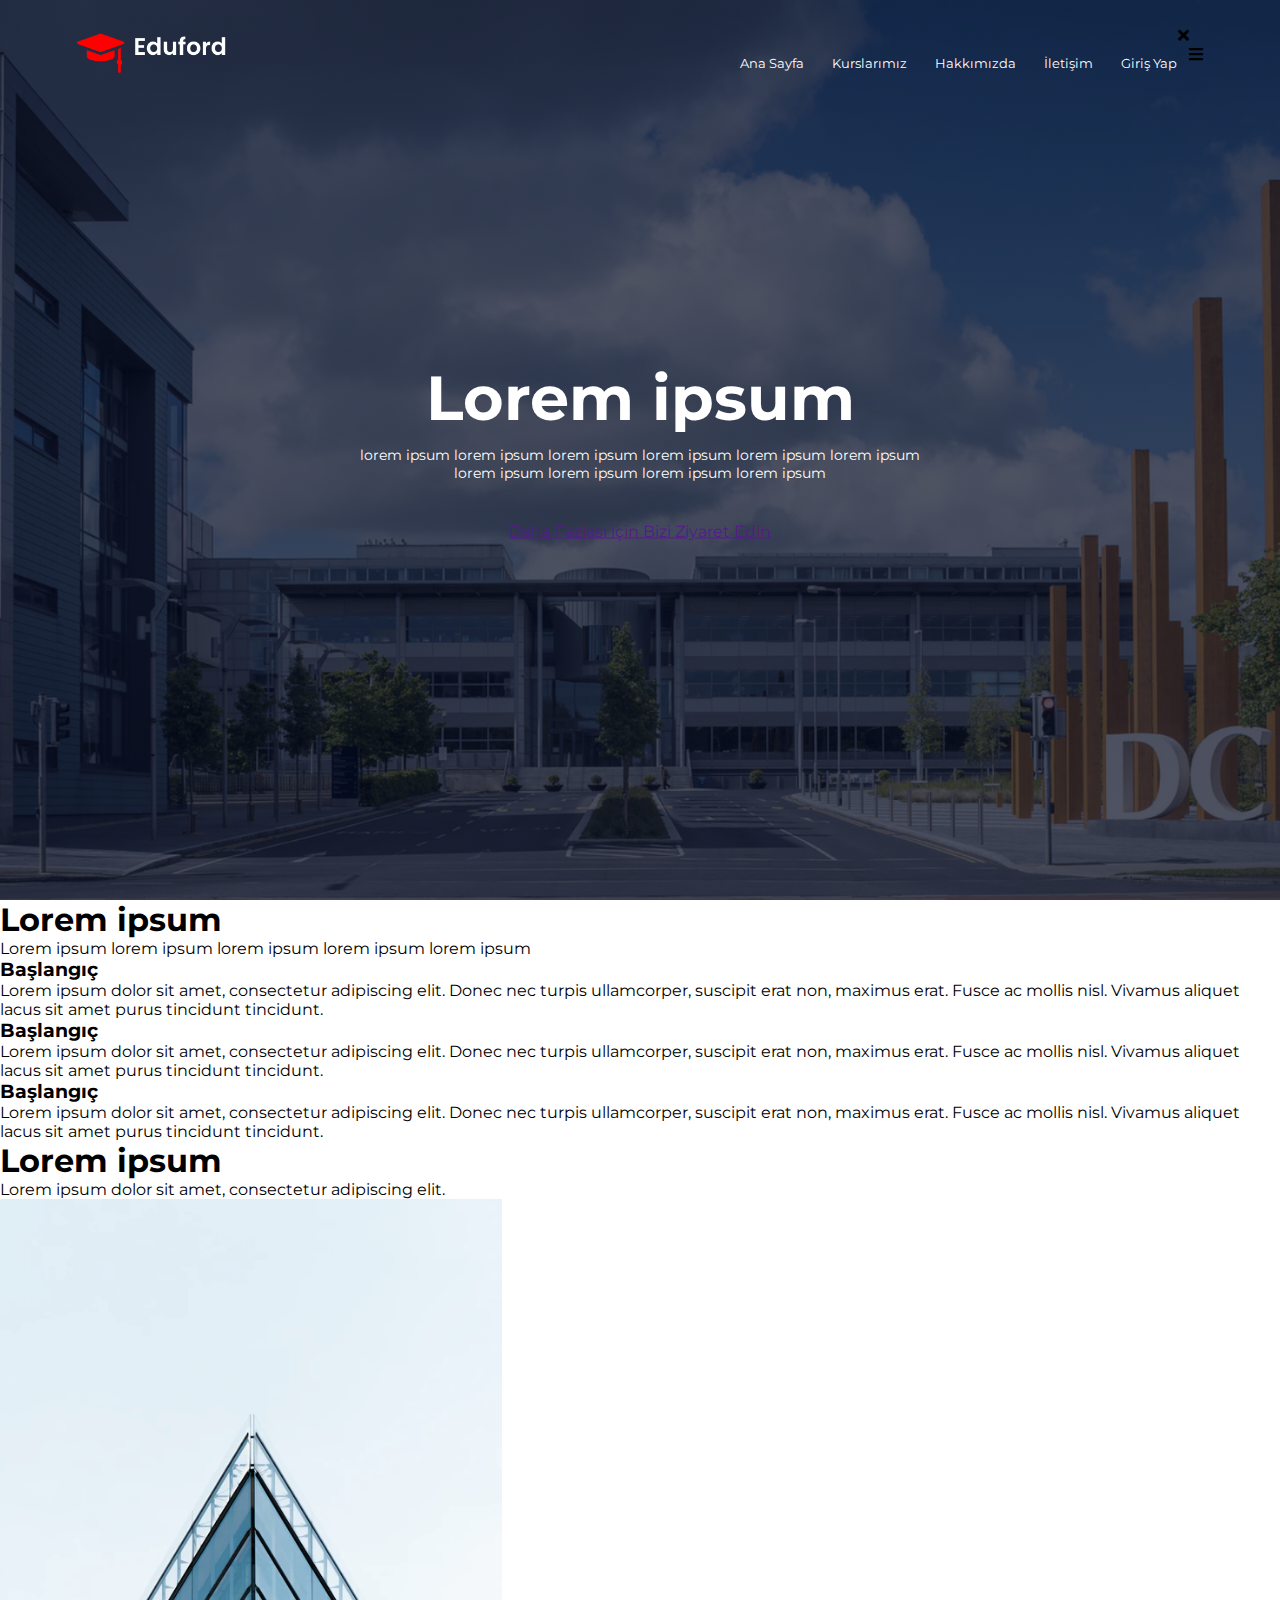
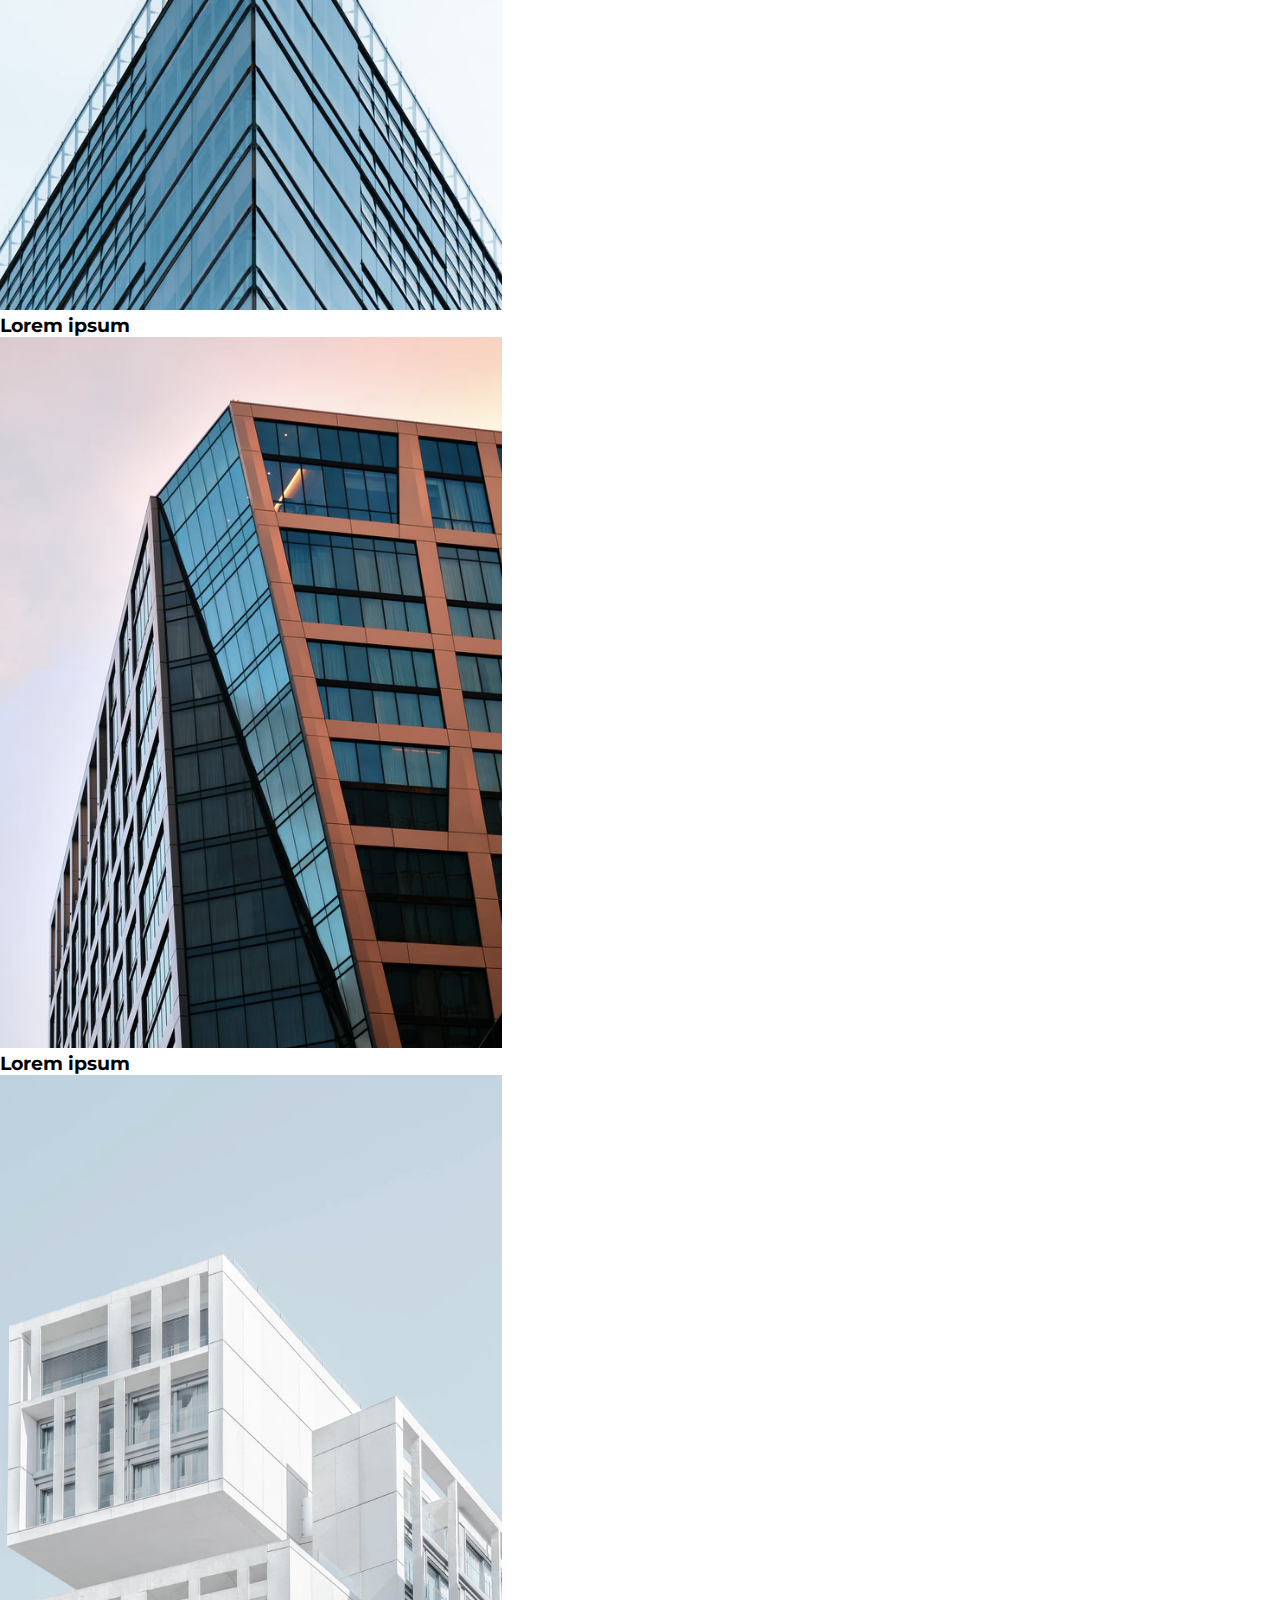
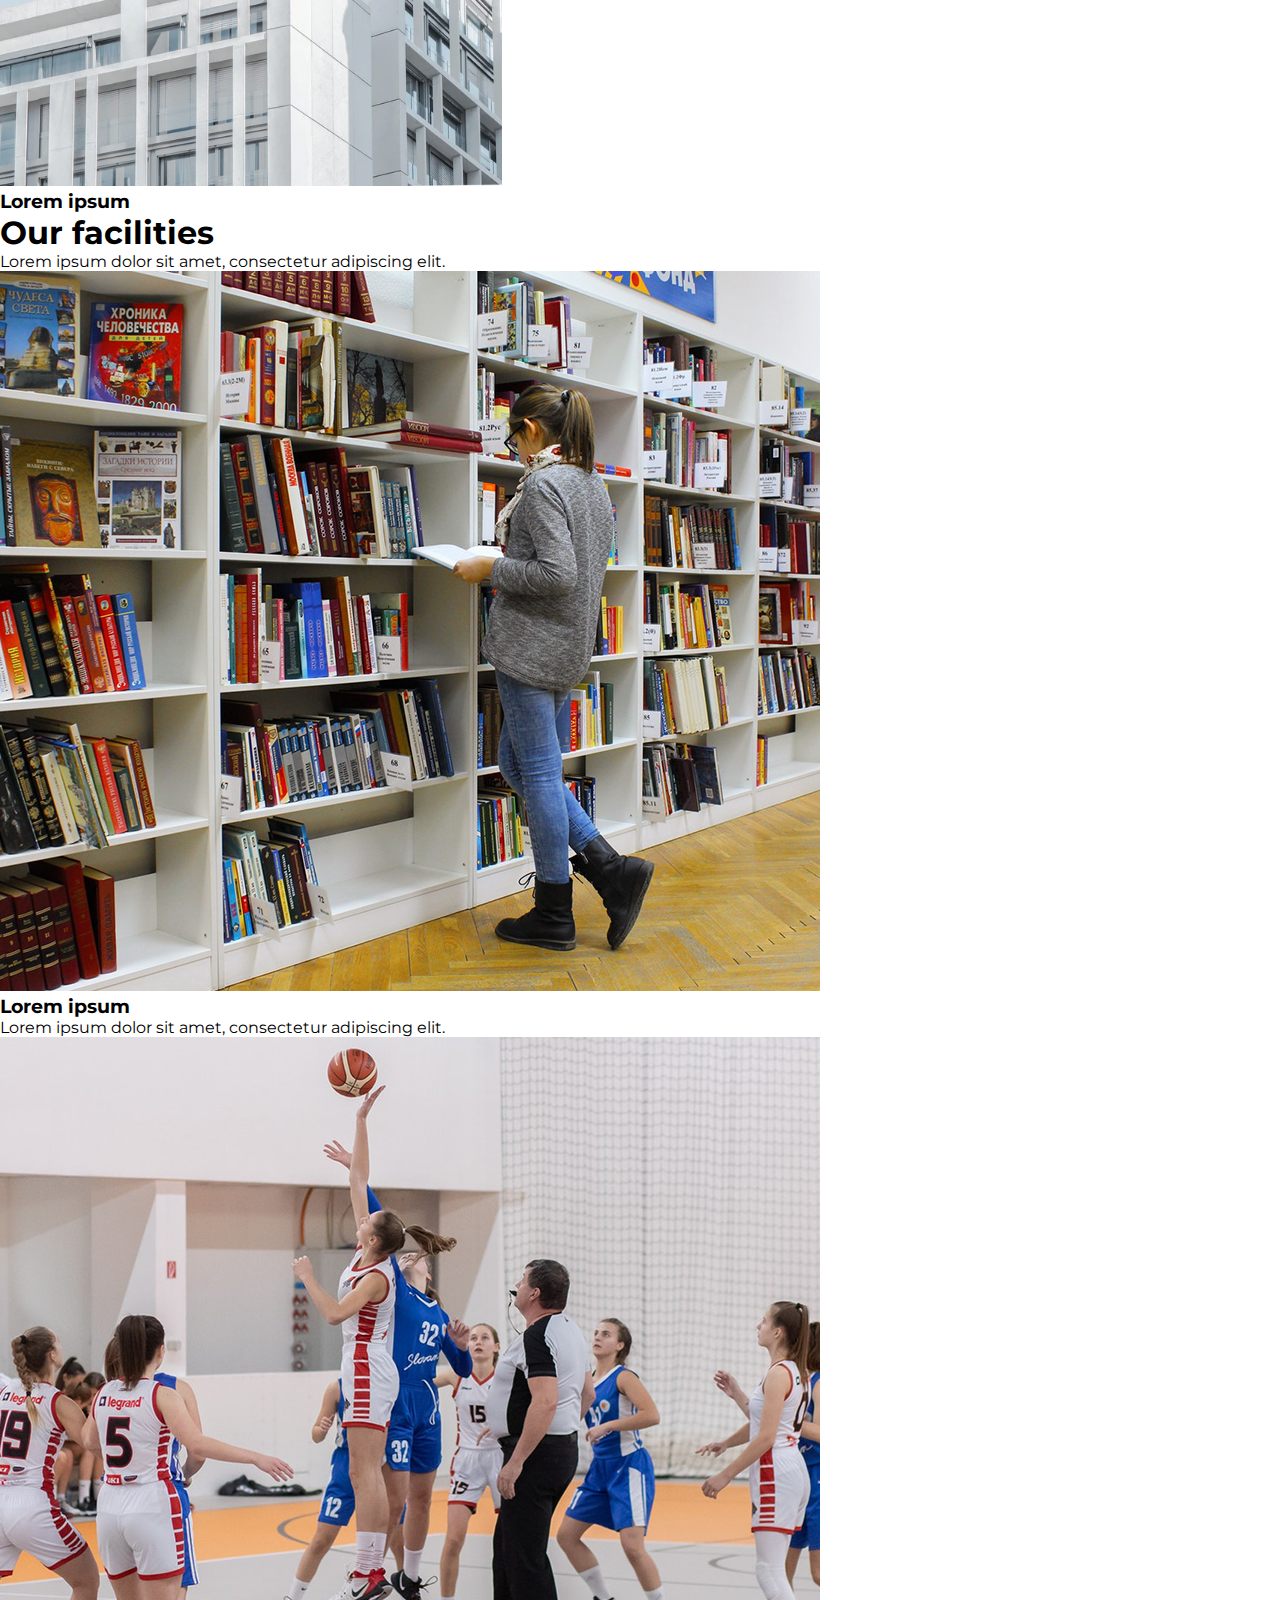
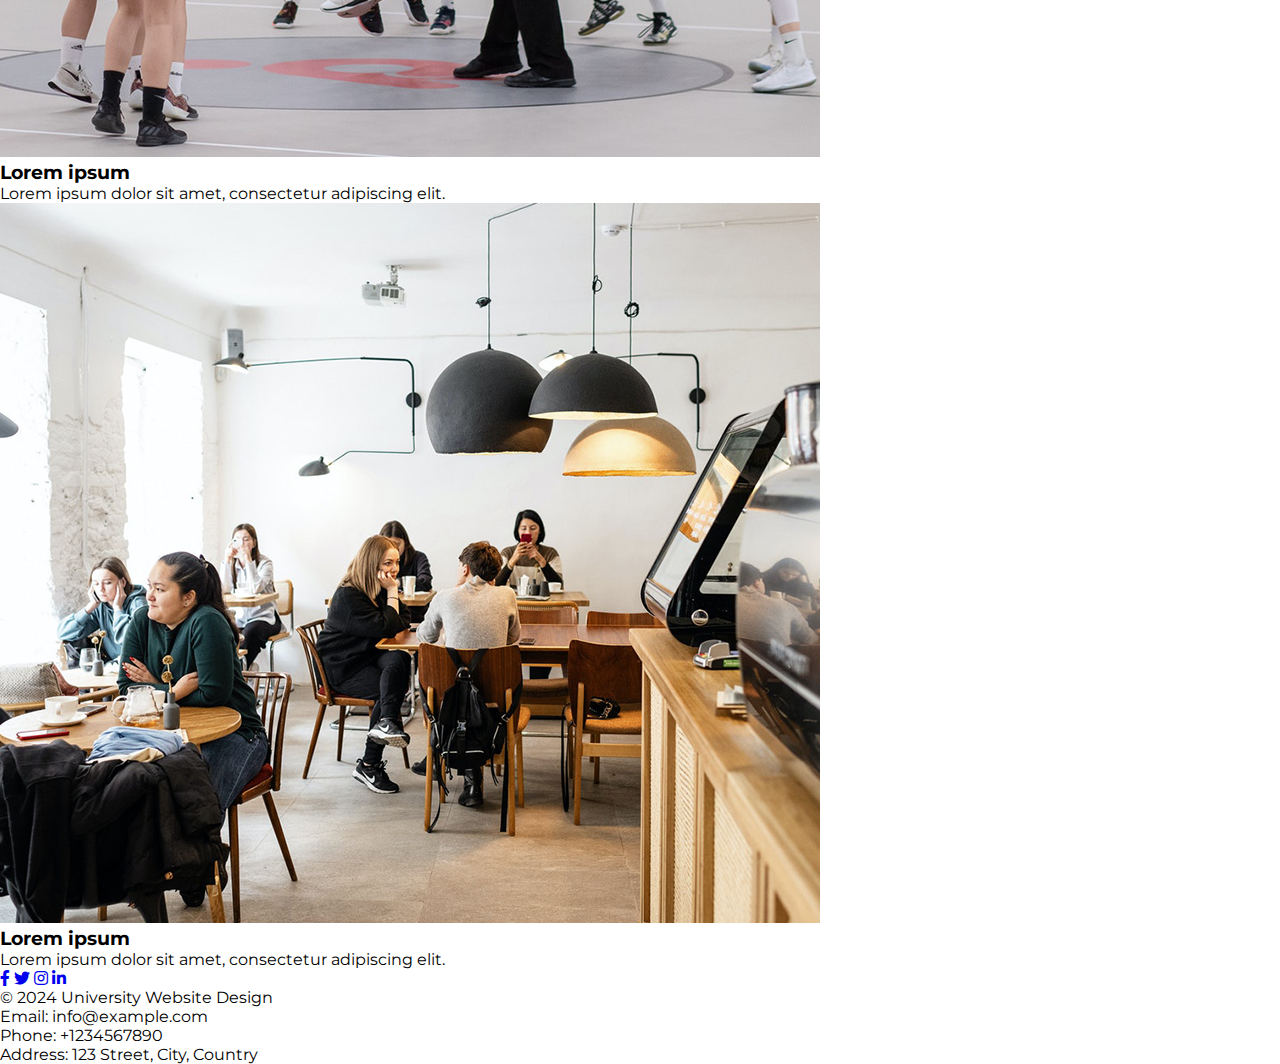
<file: index.html>
<!DOCTYPE html>
<html>
<head>
    <meta name="viewport" contnet="with=device-width, initial-scale=1.0">
    <title>Fullstack Ödev Websitesi</title>
    <link rel="stylesheet" href="style.css">
    <link rel="preconnect" href="https://fonts.googleapis.com">
<link rel="preconnect" href="https://fonts.gstatic.com" crossorigin>
<link href="https://fonts.googleapis.com/css2?family=Montserrat:ital,wght@0,100..900;1,100..900&display=swap" rel="stylesheet">
<link rel="stylesheet" href="https://cdnjs.cloudflare.com/ajax/libs/font-awesome/5.15.4/css/all.min.css">


</head>
<body>
    <section class="header">
        <nav>
            <a href="index.html"><img src="images/logo.png"></a>
            <div class="nav-links" id="navLinks">
                <i class="fa fa-times" onclick="hideMenu()"></i>
              <ul>
                <li><a href="index.html">Ana Sayfa</a></li>
                <li><a href="kurslarım.html">Kurslarımız</a></li>
                <li><a href="hakkımızda.html">Hakkımızda</a></li>
                <li><a href="iletisim.html">İletişim</a></li>
                <li><a href="login.html">Giriş Yap</a></li>
              </ul>  
            </div>
            <i class="fa fa-bars" onclick="showMenu()"></i>
        </nav>
<div class="text-box">
    <h1>Lorem ipsum</h1>
    <p>lorem ipsum lorem ipsum lorem ipsum lorem ipsum lorem ipsum lorem ipsum <br>
        lorem ipsum lorem ipsum lorem ipsum lorem ipsum</p>
    <a href="" class="hero-btn">Daha Fazlası için Bizi Ziyaret Edin</a>
</div>

</section>

<!-- Kurslar -->

<section class="course">
    <h1>Lorem ipsum</h1>
    <p>Lorem ipsum lorem ipsum lorem ipsum lorem ipsum lorem ipsum</p>

    <div class="row">
        <div class="course-col">
            <h3>Başlangıç</h3>
            <p>
                Lorem ipsum dolor sit amet, consectetur adipiscing elit.
                Donec nec turpis ullamcorper, suscipit erat non, maximus erat. 
                Fusce ac mollis nisl. Vivamus aliquet lacus sit amet purus tincidunt tincidunt.
            </p>
        </div>
        <div class="course-col">
            <h3>Başlangıç</h3>
            <p>
                Lorem ipsum dolor sit amet, consectetur adipiscing elit.
                Donec nec turpis ullamcorper, suscipit erat non, maximus erat. 
                Fusce ac mollis nisl. Vivamus aliquet lacus sit amet purus tincidunt tincidunt.
            </p>
        </div>
        <div class="course-col">
            <h3>Başlangıç</h3>
            <p>
                Lorem ipsum dolor sit amet, consectetur adipiscing elit.
                Donec nec turpis ullamcorper, suscipit erat non, maximus erat. 
                Fusce ac mollis nisl. Vivamus aliquet lacus sit amet purus tincidunt tincidunt.
            </p>
        </div>
    </div>
</section>

<!-----campus-->

<section class="campus">
            <h1>Lorem ipsum</h1>
            <p>Lorem ipsum dolor sit amet, consectetur adipiscing elit.</p>

            <div class="row">
                <div class="campus-col">
                    <img src="images/london.png">
                    <div class="layer">
                        <h3>Lorem ipsum</h3>
                    </div>
                </div>
            <div class="campus-col">
                <img src="images/newyork.png">
                <div class="layer">
                    <h3>Lorem ipsum</h3>
                </div>
            </div>
            <div class="campus-col">
                <img src="images/washington.png">
                <div class="layer">
                    <h3>Lorem ipsum</h3>
                </div>
            </div>
        </div>

</section>

<!-- Facilities -->

<section class="facilities">
    <h1>Our facilities</h1>
    <p>Lorem ipsum dolor sit amet, consectetur adipiscing elit.</p>
        <div class="row">
            <div class="facilities-col">
            <img src="images/library.png">
            <h3> Lorem ipsum</h3>
            <p>Lorem ipsum dolor sit amet, consectetur adipiscing elit.</p>
        </div>
            <div class="facilities-col">
            <img src="images/basketball.png">
            <h3>Lorem ipsum</h3>
            <p>Lorem ipsum dolor sit amet, consectetur adipiscing elit.</p>
        </div>
            <div class="facilities-col">
            <img src="images/cafeteria.png">
            <h3> Lorem ipsum</h3>
            <p>Lorem ipsum dolor sit amet, consectetur adipiscing elit.</p>
        </div>
    </div>

    <footer>
        <div class="footer-content">
            <div class="social-icons">
                <a href="#"><i class="fab fa-facebook-f"></i></a>
                <a href="#"><i class="fab fa-twitter"></i></a>
                <a href="#"><i class="fab fa-instagram"></i></a>
                <a href="#"><i class="fab fa-linkedin-in"></i></a>
            </div>
            <div class="footer-info">
                <p>&copy; 2024 University Website Design</p>
                <p>Email: info@example.com</p>
                <p>Phone: +1234567890</p>
                <p>Address: 123 Street, City, Country</p>
            </div>
        </div>
    </footer>
    

</section>


    
<!-- sağ menü için js -->
<script>
    var navLinks = document.getElementById("navLinks");
    function showMenu(){
        navLinks.style.right = "0";
    }
    function hideMenu(){
        navLinks.style.right = "-200px";
    }
</script>



</body>
</html>
</file>
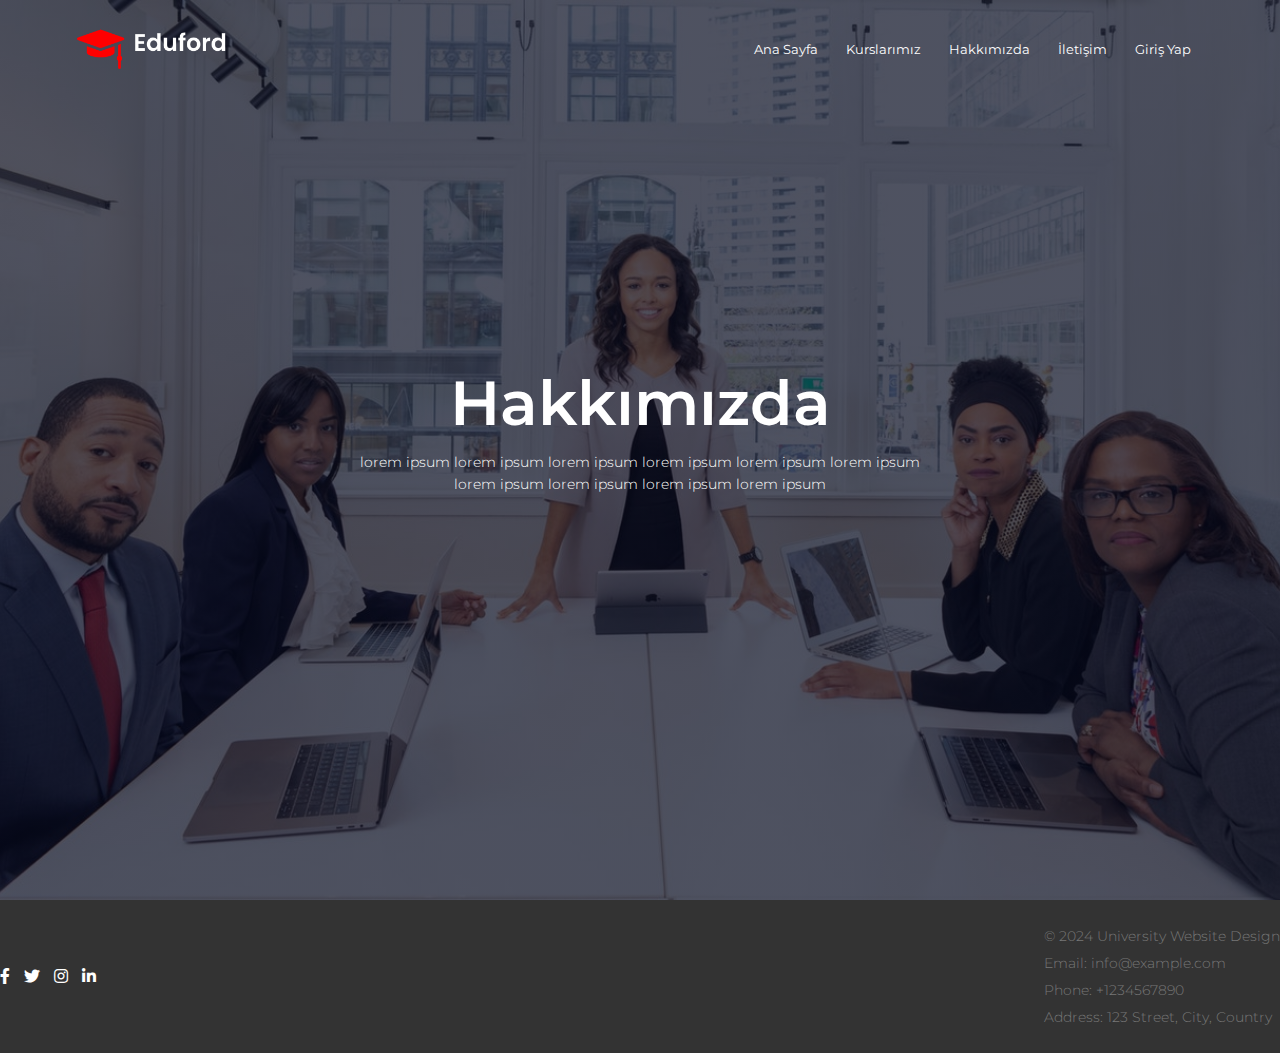
<file: hakkımızda.html>
<!DOCTYPE html>
<html>
<head>
    <meta name="viewport" contnet="with=device-width, initial-scale=1.0">
    <title>Fullstack Ödev Websitesi</title>
    <link rel="stylesheet" href="hakkımızda.css">
    <link rel="preconnect" href="https://fonts.googleapis.com">
<link rel="preconnect" href="https://fonts.gstatic.com" crossorigin>
<link href="https://fonts.googleapis.com/css2?family=Montserrat:ital,wght@0,100..900;1,100..900&display=swap" rel="stylesheet">
<link rel="stylesheet" href="https://cdnjs.cloudflare.com/ajax/libs/font-awesome/5.15.4/css/all.min.css">


</head>
<body>
    <section class="header">
        <nav>
            <a href="index.html"><img src="images/logo.png"></a>
            <div class="nav-links" id="navLinks">
                <i class="fa fa-times" onclick="hideMenu()"></i>
              <ul>
                <li><a href="index.html">Ana Sayfa</a></li>
                <li><a href="kurslarım.html">Kurslarımız</a></li>
                <li><a href="hakkımızda.html">Hakkımızda</a></li>
                <li><a href="iletisim.html">İletişim</a></li>
                <li><a href="login.html">Giriş Yap</a></li>
              </ul>  
            </div>
            <i class="fa fa-bars" onclick="showMenu()"></i>
        </nav>
        <div class="text-box">
            <h1>Hakkımızda</h1>
            <p>lorem ipsum lorem ipsum lorem ipsum lorem ipsum lorem ipsum lorem ipsum <br>
                lorem ipsum lorem ipsum lorem ipsum lorem ipsum</p>
        </div>


</section>

<!-- Kurslar -->




    <footer>
        <div class="footer-content">
            <div class="social-icons">
                <a href="#"><i class="fab fa-facebook-f"></i></a>
                <a href="#"><i class="fab fa-twitter"></i></a>
                <a href="#"><i class="fab fa-instagram"></i></a>
                <a href="#"><i class="fab fa-linkedin-in"></i></a>
            </div>
            <div class="footer-info">
                <p>&copy; 2024 University Website Design</p>
                <p>Email: info@example.com</p>
                <p>Phone: +1234567890</p>
                <p>Address: 123 Street, City, Country</p>
            </div>
        </div>
    </footer>
    

</section>


    
<!-- sağ menü için js -->
<script>
    var navLinks = document.getElementById("navLinks");
    function showMenu(){
        navLinks.style.right = "0";
    }
    function hideMenu(){
        navLinks.style.right = "-200px";
    }
</script>



</body>
</html>
</file>
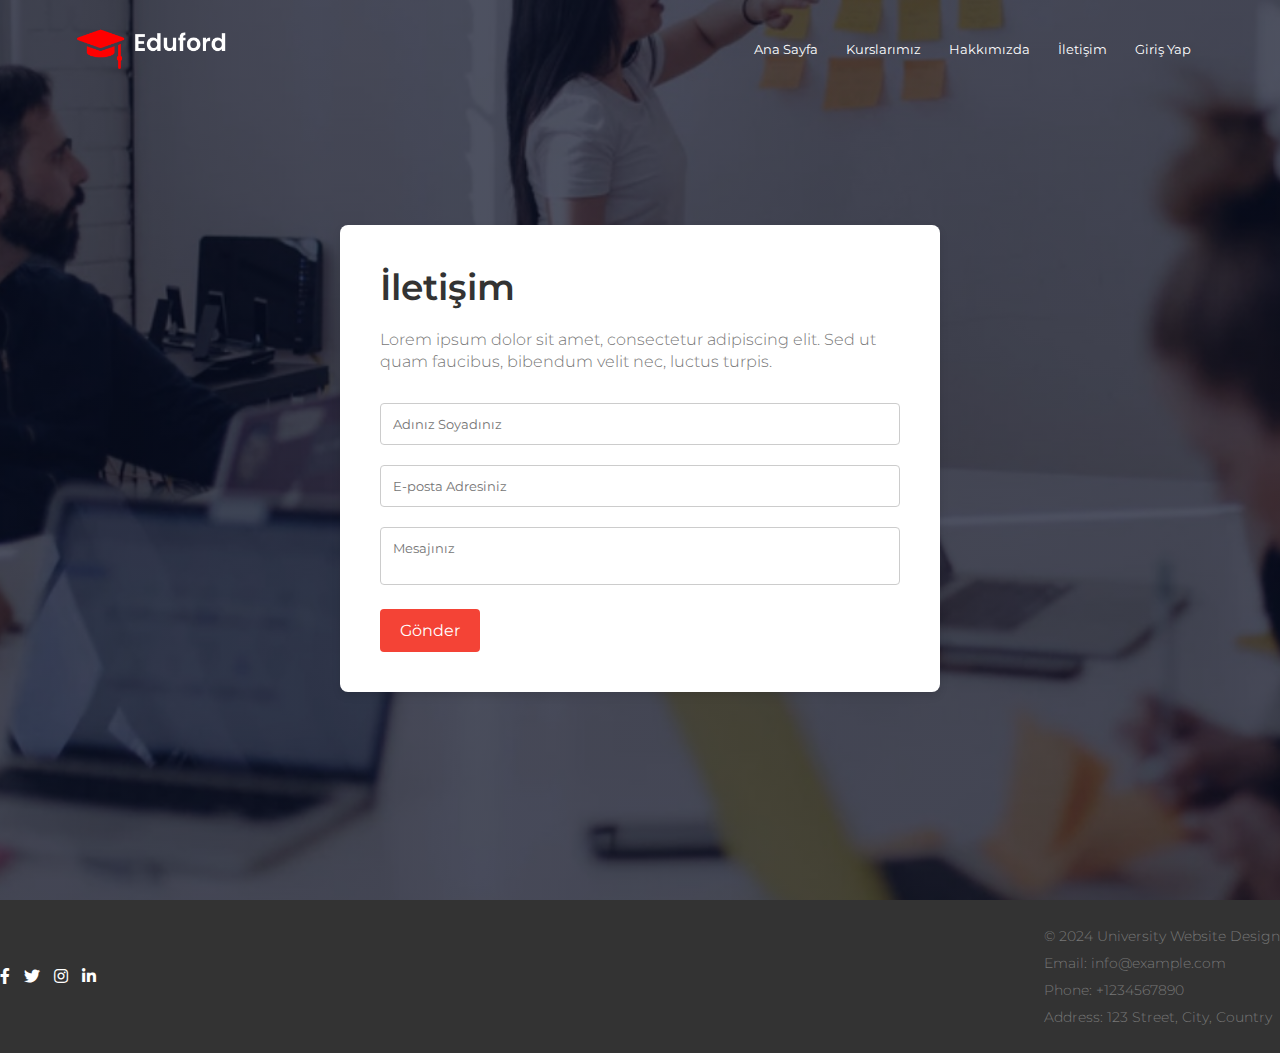
<file: iletisim.html>
<!DOCTYPE html>
<html>
<head>
    <meta name="viewport" contnet="with=device-width, initial-scale=1.0">
    <title>Fullstack Ödev Websitesi</title>
    <link rel="stylesheet" href="iletisim.css">
    <link rel="preconnect" href="https://fonts.googleapis.com">
<link rel="preconnect" href="https://fonts.gstatic.com" crossorigin>
<link href="https://fonts.googleapis.com/css2?family=Montserrat:ital,wght@0,100..900;1,100..900&display=swap" rel="stylesheet">
<link rel="stylesheet" href="https://cdnjs.cloudflare.com/ajax/libs/font-awesome/5.15.4/css/all.min.css">


</head>
<body>
    <section class="header">
        <nav>
            <a href="index.html"><img src="images/logo.png"></a>
            <div class="nav-links" id="navLinks">
                <i class="fa fa-times" onclick="hideMenu()"></i>
              <ul>
                <li><a href="index.html">Ana Sayfa</a></li>
                <li><a href="kurslarım.html">Kurslarımız</a></li>
                <li><a href="hakkımızda.html">Hakkımızda</a></li>
                <li><a href="iletisim.html">İletişim</a></li>
                <li><a href="login.html">Giriş Yap</a></li>
              </ul>  
            </div>
            <i class="fa fa-bars" onclick="showMenu()"></i>
        </nav>

        <section class="contact">
            <div class="contact-container">
                <h1>İletişim</h1>
                <p>Lorem ipsum dolor sit amet, consectetur adipiscing elit. Sed ut quam faucibus, bibendum velit nec, luctus turpis.</p>
                <form>
                    <input type="text" placeholder="Adınız Soyadınız">
                    <input type="email" placeholder="E-posta Adresiniz">
                    <textarea placeholder="Mesajınız"></textarea>
                    <button type="submit">Gönder</button>
                </form>
            </div>
        </section>


</section>

    <footer>
        <div class="footer-content">
            <div class="social-icons">
                <a href="#"><i class="fab fa-facebook-f"></i></a>
                <a href="#"><i class="fab fa-twitter"></i></a>
                <a href="#"><i class="fab fa-instagram"></i></a>
                <a href="#"><i class="fab fa-linkedin-in"></i></a>
            </div>
            <div class="footer-info">
                <p>&copy; 2024 University Website Design</p>
                <p>Email: info@example.com</p>
                <p>Phone: +1234567890</p>
                <p>Address: 123 Street, City, Country</p>
            </div>
        </div>
    </footer>
    

</section>
    
<!-- sağ menü için js -->
<script>
    var navLinks = document.getElementById("navLinks");
    function showMenu(){
        navLinks.style.right = "0";
    }
    function hideMenu(){
        navLinks.style.right = "-200px";
    }
</script>



</body>
</html>
</file>
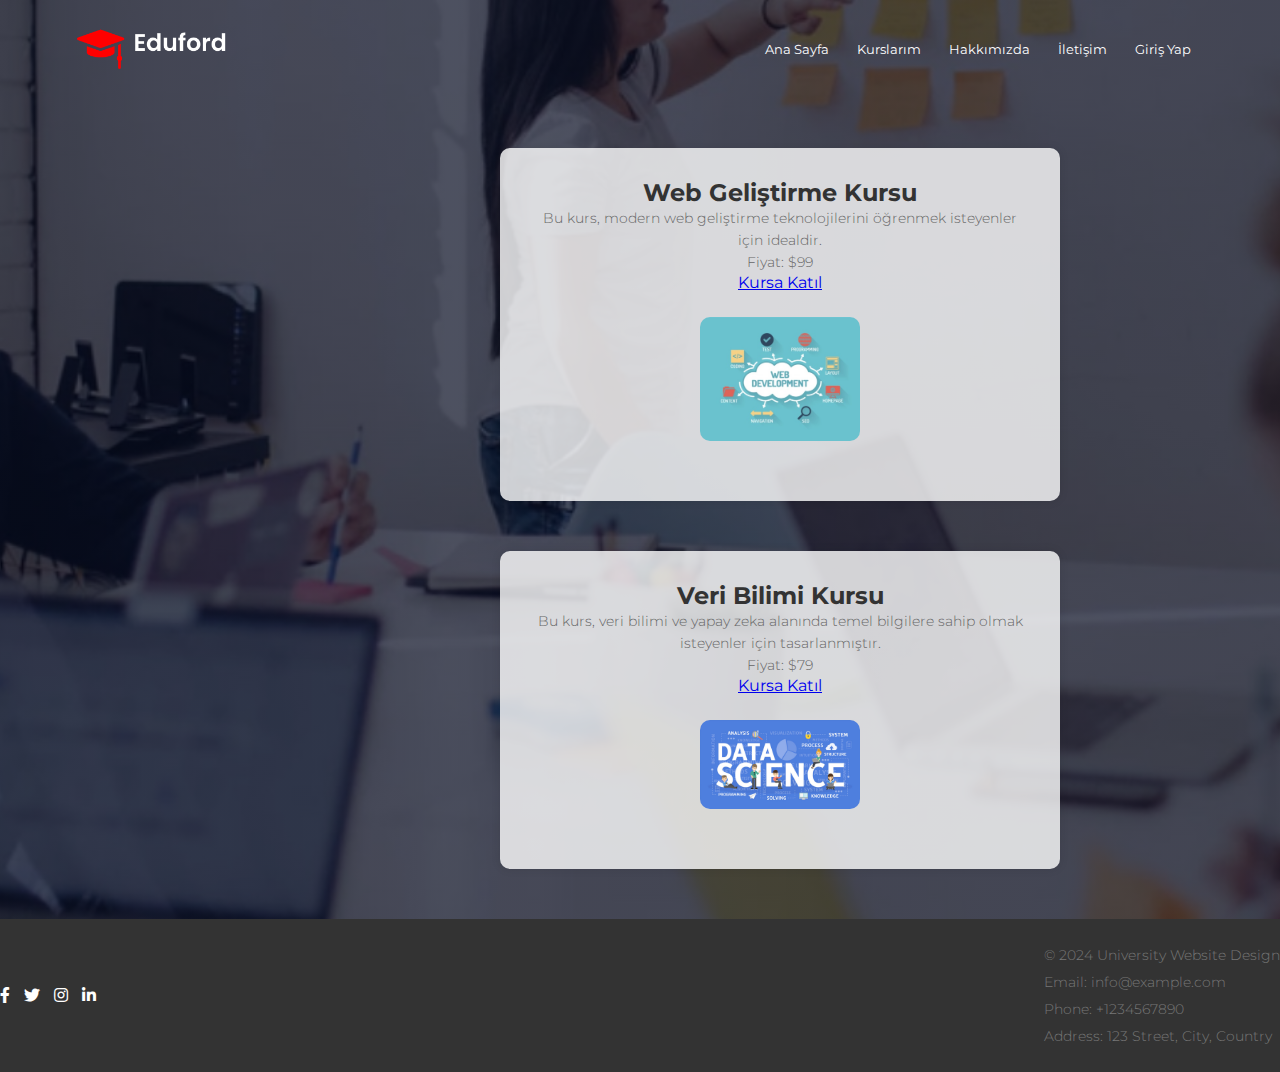
<file: kurslarım.html>
<!DOCTYPE html>
<html>
<head>
    <meta name="viewport" contnet="with=device-width, initial-scale=1.0">
    <title>Fullstack Ödev Websitesi</title>
    <link rel="stylesheet" href="style.css">
    <link rel="preconnect" href="https://fonts.googleapis.com">
<link rel="preconnect" href="https://fonts.gstatic.com" crossorigin>
<link href="https://fonts.googleapis.com/css2?family=Montserrat:ital,wght@0,100..900;1,100..900&display=swap" rel="stylesheet">
<link rel="stylesheet" href="https://cdnjs.cloudflare.com/ajax/libs/font-awesome/5.15.4/css/all.min.css">


</head>
<body>
    <section class="header">
        <nav>
            <a href="index.html"><img src="images/logo.png"></a>
            <div class="nav-links" id="navLinks">
                <i class="fa fa-times" onclick="hideMenu()"></i>
              <ul>
                <li><a href="index.html">Ana Sayfa</a></li>
                <li><a href="kurslarım.html">Kurslarım</a></li>
                <li><a href="hakkımızda.html">Hakkımızda</a></li>
                <li><a href="iletisim.html">İletişim</a></li>
                <li><a href="login.html">Giriş Yap</a></li>
              </ul>  
            </div>
            <i class="fa fa-bars" onclick="showMenu()"></i>
        </nav>
<!-- Giriş Sayfası -->
</head>
<body>
    <section class="course">
        <div class="course-info">
            <link rel="stylesheet" href="kurslarım.css">
            <h2>Web Geliştirme Kursu</h2>
            <p>Bu kurs, modern web geliştirme teknolojilerini öğrenmek isteyenler için idealdir.</p>
            <p>Fiyat: $99</p>
            <a href="#" class="btn">Kursa Katıl</a>
        </div>
        <div class="row">
            <div class="campus-col">
            </div>
        <div class="campus-col">
            <img src="images/web.jpg">
            <div class="layer">
                <h3>Web</h3>
            </div>
        </div>
        <div class="campus-col">

            </div>
        </div>
    </section>
    <section class="course">
        <div class="course-info">
            <link rel="stylesheet" href="kurslarım.css">
            <h2>Veri Bilimi Kursu</h2>
            <p>Bu kurs, veri bilimi ve yapay zeka alanında temel bilgilere sahip olmak isteyenler için tasarlanmıştır.</p>
            <p>Fiyat: $79</p>
            <a href="#" class="btn">Kursa Katıl</a>
        </div>
        <div class="row">
            <div class="campus-col">
            </div>
        <div class="campus-col">
            <img src="images/data.png"">
            <div class="layer">
                <h3>Veri Bilimi</h3>
            </div>
        </div>
        <div class="campus-col">

            </div>
        </div>
    </section>
    
   
    <footer>
        <div class="footer-content">
            <div class="social-icons">
                <a href="#"><i class="fab fa-facebook-f"></i></a>
                <a href="#"><i class="fab fa-twitter"></i></a>
                <a href="#"><i class="fab fa-instagram"></i></a>
                <a href="#"><i class="fab fa-linkedin-in"></i></a>
            </div>
            <div class="footer-info">
                <p>&copy; 2024 University Website Design</p>
                <p>Email: info@example.com</p>
                <p>Phone: +1234567890</p>
                <p>Address: 123 Street, City, Country</p>
            </div>
        </div>
    </footer>
</section>

<!-- sağ menü için js -->
<script>
    var navLinks = document.getElementById("navLinks");
    function showMenu(){
        navLinks.style.right = "0";
    }
    function hideMenu(){
        navLinks.style.right = "-200px";
    }

</script>
</body>
</html>
</file>
<file: style.css>
*{
    margin: 0;
    padding: 0;
    font-family: "Montserrat", sans-serif;
}

.header{
    min-height: 100vh;
    width: 100%;
    background-image: 
    linear-gradient(rgba(4,9,30,0.7),rgba(4,9,30,0.7)), url(images/banner.png);
    
    background-position: center;
    background-size: cover;
    position: relative;
}
nav{
    display: flex;
    padding: 2% 6%;
    justify-content: space-between;
    align-items: center;
}
nav img{
    width: 150px;
}
.nav-links{
    flex: 1;
    text-align: right;
}
.nav-links ul li{
    list-style: none;
    display: inline-block;
    padding: 8px 12px;
    position: relative;
}

.nav-links ul li a{
    color: #fff;
    text-decoration:none ;
    font-size: 13px;
}

.nav-links ul li::after{
    content: '';
    width: 0%;
    height: 2px;
    background: #f44336;
    display: block;
    margin: auto;
    transition: 0.5s;
}

.nav-links ul li:hover::after{
    width: 100%;
}

.text-box{
    width: 90%;
    color: #fff;
    position: absolute;
    top: 50%;
    left: 50%;
    transform: translate(-50%,-50%);
    text-align: center;

}

.text-box h1{
    font-size: 62px;
}

.text-box p{
    margin: 10px 0 40px;
    font-size: 14px;
    color: #fff;
}
</file>
<file: hakkımızda.css>
*{
    margin: 0;
    padding: 0;
    font-family: "Montserrat", sans-serif;
}

.header{
    min-height: 100vh;
    width: 100%;
    background-image: 
    linear-gradient(rgba(4,9,30,0.7),rgba(4,9,30,0.7)), url(images/about.jpg);
    
    background-position: center;
    background-size: cover;
    position: relative;
}
nav{
    display: flex;
    padding: 2% 6%;
    justify-content: space-between;
    align-items: center;
}
nav img{
    width: 150px;
}
.nav-links{
    flex: 1;
    text-align: right;
}
.nav-links ul li{
    list-style: none;
    display: inline-block;
    padding: 8px 12px;
    position: relative;
}

.nav-links ul li a{
    color: #fff;
    text-decoration:none ;
    font-size: 13px;
}

.nav-links ul li::after{
    content: '';
    width: 0%;
    height: 2px;
    background: #f44336;
    display: block;
    margin: auto;
    transition: 0.5s;
}

.nav-links ul li:hover::after{
    width: 100%;
}

.text-box{
    width: 90%;
    color: #fff;
    position: absolute;
    top: 50%;
    left: 50%;
    transform: translate(-50%,-50%);
    text-align: center;

}

.text-box h1{
    font-size: 62px;
}

.text-box p{
    margin: 10px 0 40px;
    font-size: 14px;
    color: #fff;
}

.hero-btn{
    display: inline-block;
    text-decoration: none;
    color: #fff;
    border: 1px solid #fff;
    padding: 12px 34px;
    font-size: 13px;
    background: transparent;
    position: relative;
    cursor: pointer;
}

.hero-btn:hover{
    border: 1px solid #f44336;
    background: #f44336;
    transition: 1s;
}

nav .fa{
    display: none;
}

@media(max-width: 700px){
    .text-box h1{
        font-size: 20px;
    }
    .nav-links ul li{
        display: block;
    }
    .nav-links{
        position: absolute;
        background: #f44336;
        height: 100vh;
        width: 200px;
        top: 0;
        right: -200px;
        text-align: left;
        z-index: 2;
        transition: 1s;
    }
    nav .fa{
        display: block;
        color: #fff;
        margin: 10px;
        font-size: 22px;
        cursor: pointer;
    }
    .nav-links ul{
        padding: 30px;
    }
}

/*------ course ------*/

.course{
    width: 80%;
    margin: auto;
    text-align: center;
    padding-top: 100px;
}

h1{
    font-size: 36px;
    font-weight: 600;
}

p{
    color: #777;
    font-size: 14px;
    font-weight: 300;
    line-height: 22px;
    padding: 10xp;
}

.row{
    margin-top: 5%;
    display: flex;
    justify-content: space-between;

}
.course-col{
    flex-basis: 31%;
    background: #fff3f3;
    border-radius: 10px;
    margin-bottom: 5%;
    padding: 20 px 12px;
    box-sizing: border-box;
    transition: 0.5s;
}
h3{
    text-align: center;
    font-weight: 600;
    margin: 10px 0;
}
.course-col:hover{
    box-shadow: 0 0 20px 0px rgba(0,0,0,0,0.2);
}

@media(max-width: 700px){
    .row{
        flex-direction: column;
    }
}

/*------ campus -------*/

.campus{
    width: 80%;
    margin: auto;
    text-align: center;
    padding-top: 50px;
}

.campus-col{
    flex-basis: 32%;
    border-radius: 10px;
    margin-bottom: 30px;
    position: relative;
    overflow: hidden;
}

.campus-col img{
    width: 100%;
    display: block;
}

.layer{
    background: transparent;
    height: 100%;
    width: 100%;
    position: absolute;
    top: 0;
    left: 0;
    transition: 0.5s;
}

.layer:hover{
    background: rgba(226,0,0,0.7);
}
.layer h3{
    width: 100%;
    font-weight: 500;
    color: #fff;
    font-size: 26px;
    bottom: 0;
    left: 50%;
    transform: translateX(-50%);
    position: absolute;
    opacity: 0;
    transition: 0.5s;
}
.layer:hover h3{
    bottom: 49%;
    opacity: 1;
}

/* facilities */

.facilities{
    width: 80%;
    margin: auto;
    text-align: center;
    padding-top: 100px;

}

.facilities-col{
    flex-basis: 31%;
    border-radius: 10px;
    margin-bottom: 5%;
    text-align: left;
}
.facilities-col img{
    width: 100%;
    border-radius: 10px;
}

.facilities-col p {
    padding: 0;
}

.facilites-col h3{
    margin-top: 16 px;
    margin-bottom: 15px;
    text-align: left;
}

footer {
    background-color: #333;
    color: #fff;
    padding: 20px 0;
}

.footer-content {
    display: flex;
    justify-content: space-between;
    align-items: center;
}

.social-icons a {
    color: #fff;
    margin-right: 10px;
}

.footer-info p {
    margin: 5px 0;
}
</file>
<file: iletisim.css>
*{
    margin: 0;
    padding: 0;
    font-family: "Montserrat", sans-serif;
}

.header{
    min-height: 100vh;
    width: 100%;
    background-image: 
    linear-gradient(rgba(4,9,30,0.7),rgba(4,9,30,0.7)), url(images/banner2.jpg);
    
    background-position: center;
    background-size: cover;
    position: relative;
}
nav{
    display: flex;
    padding: 2% 6%;
    justify-content: space-between;
    align-items: center;
}
nav img{
    width: 150px;
}
.nav-links{
    flex: 1;
    text-align: right;
}
.nav-links ul li{
    list-style: none;
    display: inline-block;
    padding: 8px 12px;
    position: relative;
}

.nav-links ul li a{
    color: #fff;
    text-decoration:none ;
    font-size: 13px;
}

.nav-links ul li::after{
    content: '';
    width: 0%;
    height: 2px;
    background: #f44336;
    display: block;
    margin: auto;
    transition: 0.5s;
}

.nav-links ul li:hover::after{
    width: 100%;
}

.text-box{
    width: 90%;
    color: #fff;
    position: absolute;
    top: 50%;
    left: 50%;
    transform: translate(-50%,-50%);
    text-align: center;

}

.text-box h1{
    font-size: 62px;
}

.text-box p{
    margin: 10px 0 40px;
    font-size: 14px;
    color: #fff;
}

.hero-btn{
    display: inline-block;
    text-decoration: none;
    color: #fff;
    border: 1px solid #fff;
    padding: 12px 34px;
    font-size: 13px;
    background: transparent;
    position: relative;
    cursor: pointer;
}

.hero-btn:hover{
    border: 1px solid #f44336;
    background: #f44336;
    transition: 1s;
}

nav .fa{
    display: none;
}

@media(max-width: 700px){
    .text-box h1{
        font-size: 20px;
    }
    .nav-links ul li{
        display: block;
    }
    .nav-links{
        position: absolute;
        background: #f44336;
        height: 100vh;
        width: 200px;
        top: 0;
        right: -200px;
        text-align: left;
        z-index: 2;
        transition: 1s;
    }
    nav .fa{
        display: block;
        color: #fff;
        margin: 10px;
        font-size: 22px;
        cursor: pointer;
    }
    .nav-links ul{
        padding: 30px;
    }
}

/*------ course ------*/

.course{
    width: 80%;
    margin: auto;
    text-align: center;
    padding-top: 100px;
}

h1{
    font-size: 36px;
    font-weight: 600;
}

p{
    color: #777;
    font-size: 14px;
    font-weight: 300;
    line-height: 22px;
    padding: 10xp;
}

.row{
    margin-top: 5%;
    display: flex;
    justify-content: space-between;

}
.course-col{
    flex-basis: 31%;
    background: #fff3f3;
    border-radius: 10px;
    margin-bottom: 5%;
    padding: 20 px 12px;
    box-sizing: border-box;
    transition: 0.5s;
}
h3{
    text-align: center;
    font-weight: 600;
    margin: 10px 0;
}
.course-col:hover{
    box-shadow: 0 0 20px 0px rgba(0,0,0,0,0.2);
}

@media(max-width: 700px){
    .row{
        flex-direction: column;
    }
}

/*------ campus -------*/

.campus{
    width: 80%;
    margin: auto;
    text-align: center;
    padding-top: 50px;
}

.campus-col{
    flex-basis: 32%;
    border-radius: 10px;
    margin-bottom: 30px;
    position: relative;
    overflow: hidden;
}

.campus-col img{
    width: 100%;
    display: block;
}

.layer{
    background: transparent;
    height: 100%;
    width: 100%;
    position: absolute;
    top: 0;
    left: 0;
    transition: 0.5s;
}

.layer:hover{
    background: rgba(226,0,0,0.7);
}
.layer h3{
    width: 100%;
    font-weight: 500;
    color: #fff;
    font-size: 26px;
    bottom: 0;
    left: 50%;
    transform: translateX(-50%);
    position: absolute;
    opacity: 0;
    transition: 0.5s;
}
.layer:hover h3{
    bottom: 49%;
    opacity: 1;
}

/* facilities */

.facilities{
    width: 80%;
    margin: auto;
    text-align: center;
    padding-top: 100px;

}

.facilities-col{
    flex-basis: 31%;
    border-radius: 10px;
    margin-bottom: 5%;
    text-align: left;
}
.facilities-col img{
    width: 100%;
    border-radius: 10px;
}

.facilities-col p {
    padding: 0;
}

.facilites-col h3{
    margin-top: 16 px;
    margin-bottom: 15px;
    text-align: left;
}

footer {
    background-color: #333;
    color: #fff;
    padding: 20px 0;
}

.footer-content {
    display: flex;
    justify-content: space-between;
    align-items: center;
}

.social-icons a {
    color: #fff;
    margin-right: 10px;
}

.footer-info p {
    margin: 5px 0;
}


* {
    margin: 0;
    padding: 0;
    box-sizing: border-box;
    font-family: "Montserrat", sans-serif;
}

body {
    background-color: #f8f9fa;
    color: #333;
}

.contact {
    width: 100%;
    display: flex;
    justify-content: center;
    align-items: center;
    min-height: 80vh;
    padding: 50px 20px;
}

.contact-container {
    max-width: 600px;
    padding: 40px;
    background-color: #fff;
    border-radius: 8px;
    box-shadow: 0 4px 8px rgba(0, 0, 0, 0.1);
}

.contact-container h1 {
    font-size: 36px;
    margin-bottom: 20px;
}

.contact-container p {
    font-size: 16px;
    margin-bottom: 30px;
}

form input,
form textarea {
    width: 100%;
    padding: 12px;
    margin-bottom: 20px;
    border: 1px solid #ccc;
    border-radius: 4px;
    resize: none;
}

form button {
    background-color: #f44336;
    color: #fff;
    border: none;
    padding: 12px 20px;
    border-radius: 4px;
    cursor: pointer;
    font-size: 16px;
    transition: background-color 0.3s ease;
}

form button:hover {
    background-color: #d32f2f;
}
</file>
<file: kurslarım.css>
*{
    margin: 0;
    padding: 0;
    font-family: "Montserrat", sans-serif;
}

.header{
    min-height: 100vh;
    width: 100%;
    background-image: 
    linear-gradient(rgba(4,9,30,0.7),rgba(4,9,30,0.7)), url(images/banner2.jpg);
    
    background-position: center;
    background-size: cover;
    position: relative;
}
nav{
    display: flex;
    padding: 2% 6%;
    justify-content: space-between;
    align-items: center;
}
nav img{
    width: 150px;
}
.nav-links{
    flex: 1;
    text-align: right;
}
.nav-links ul li{
    list-style: none;
    display: inline-block;
    padding: 8px 12px;
    position: relative;
}

.nav-links ul li a{
    color: #fff;
    text-decoration:none ;
    font-size: 13px;
}

.nav-links ul li::after{
    content: '';
    width: 0%;
    height: 2px;
    background: #f44336;
    display: block;
    margin: auto;
    transition: 0.5s;
}

.nav-links ul li:hover::after{
    width: 100%;
}

.text-box{
    width: 90%;
    color: #fff;
    position: absolute;
    top: 50%;
    left: 50%;
    transform: translate(-50%,-50%);
    text-align: center;

}

.text-box h1{
    font-size: 62px;
}

.text-box p{
    margin: 10px 0 40px;
    font-size: 14px;
    color: #fff;
}

.hero-btn{
    display: inline-block;
    text-decoration: none;
    color: #fff;
    border: 1px solid #fff;
    padding: 12px 34px;
    font-size: 13px;
    background: transparent;
    position: relative;
    cursor: pointer;
}

.hero-btn:hover{
    border: 1px solid #f44336;
    background: #f44336;
    transition: 1s;
}

nav .fa{
    display: none;
}

@media(max-width: 700px){
    .text-box h1{
        font-size: 20px;
    }
    .nav-links ul li{
        display: block;
    }
    .nav-links{
        position: absolute;
        background: #f44336;
        height: 100vh;
        width: 200px;
        top: 0;
        right: -200px;
        text-align: left;
        z-index: 2;
        transition: 1s;
    }
    nav .fa{
        display: block;
        color: #fff;
        margin: 10px;
        font-size: 22px;
        cursor: pointer;
    }
    .nav-links ul{
        padding: 30px;
    }
}

/*------ course ------*/

.course{
    width: 80%;
    margin: auto;
    text-align: center;
    padding-top: 100px;
}

h1{
    font-size: 36px;
    font-weight: 600;
}

p{
    color: #777;
    font-size: 14px;
    font-weight: 300;
    line-height: 22px;
    padding: 10xp;
}

.row{
    margin-top: 5%;
    display: flex;
    justify-content: space-between;

}
.course-col{
    flex-basis: 31%;
    background: #fff3f3;
    border-radius: 10px;
    margin-bottom: 5%;
    padding: 20 px 12px;
    box-sizing: border-box;
    transition: 0.5s;
}
h3{
    text-align: center;
    font-weight: 600;
    margin: 10px 0;
}
.course-col:hover{
    box-shadow: 0 0 20px 0px rgba(0,0,0,0,0.2);
}

@media(max-width: 700px){
    .row{
        flex-direction: column;
    }
}

/*------ campus -------*/

.campus{
    width: 80%;
    margin: auto;
    text-align: center;
    padding-top: 50px;
}

.campus-col{
    flex-basis: 32%;
    border-radius: 10px;
    margin-bottom: 30px;
    position: relative;
    overflow: hidden;
}

.campus-col img{
    width: 100%;
    display: block;
}

.layer{
    background: transparent;
    height: 100%;
    width: 100%;
    position: absolute;
    top: 0;
    left: 0;
    transition: 0.5s;
}

.layer:hover{
    background: rgba(226,0,0,0.7);
}
.layer h3{
    width: 100%;
    font-weight: 500;
    color: #fff;
    font-size: 26px;
    bottom: 0;
    left: 50%;
    transform: translateX(-50%);
    position: absolute;
    opacity: 0;
    transition: 0.5s;
}
.layer:hover h3{
    bottom: 49%;
    opacity: 1;
}

/* facilities */

.facilities{
    width: 80%;
    margin: auto;
    text-align: center;
    padding-top: 100px;

}

.facilities-col{
    flex-basis: 31%;
    border-radius: 10px;
    margin-bottom: 5%;
    text-align: left;
}
.facilities-col img{
    width: 100%;
    border-radius: 10px;
}

.facilities-col p {
    padding: 0;
}

.facilites-col h3{
    margin-top: 16 px;
    margin-bottom: 15px;
    text-align: left;
}

footer {
    background-color: #333;
    color: #fff;
    padding: 20px 0;
}

.footer-content {
    display: flex;
    justify-content: space-between;
    align-items: center;
}

.social-icons a {
    color: #fff;
    margin-right: 10px;
}

.footer-info p {
    margin: 5px 0;
}

.course {
    justify-content: space-between;
    align-items: center;
    height: 100 px;
    width: 500px;
    margin: 50px 500px;
    background-color: rgba(255, 255, 255, 0.8);
    border-radius: 10px;
    padding: 30px;
    box-shadow: 0 0 10px rgba(0, 0, 0, 0.1);
}

.course-info {
    flex: 1;
}

.course-info h2 {
    margin-top: 0;
    font-size: 24px;
    color: #333;
}

.course-info p {
    color: #666;
}

.course-image img {
    width: 50%;
    height: 50%;
    border-radius: 10px;
}
</file>
